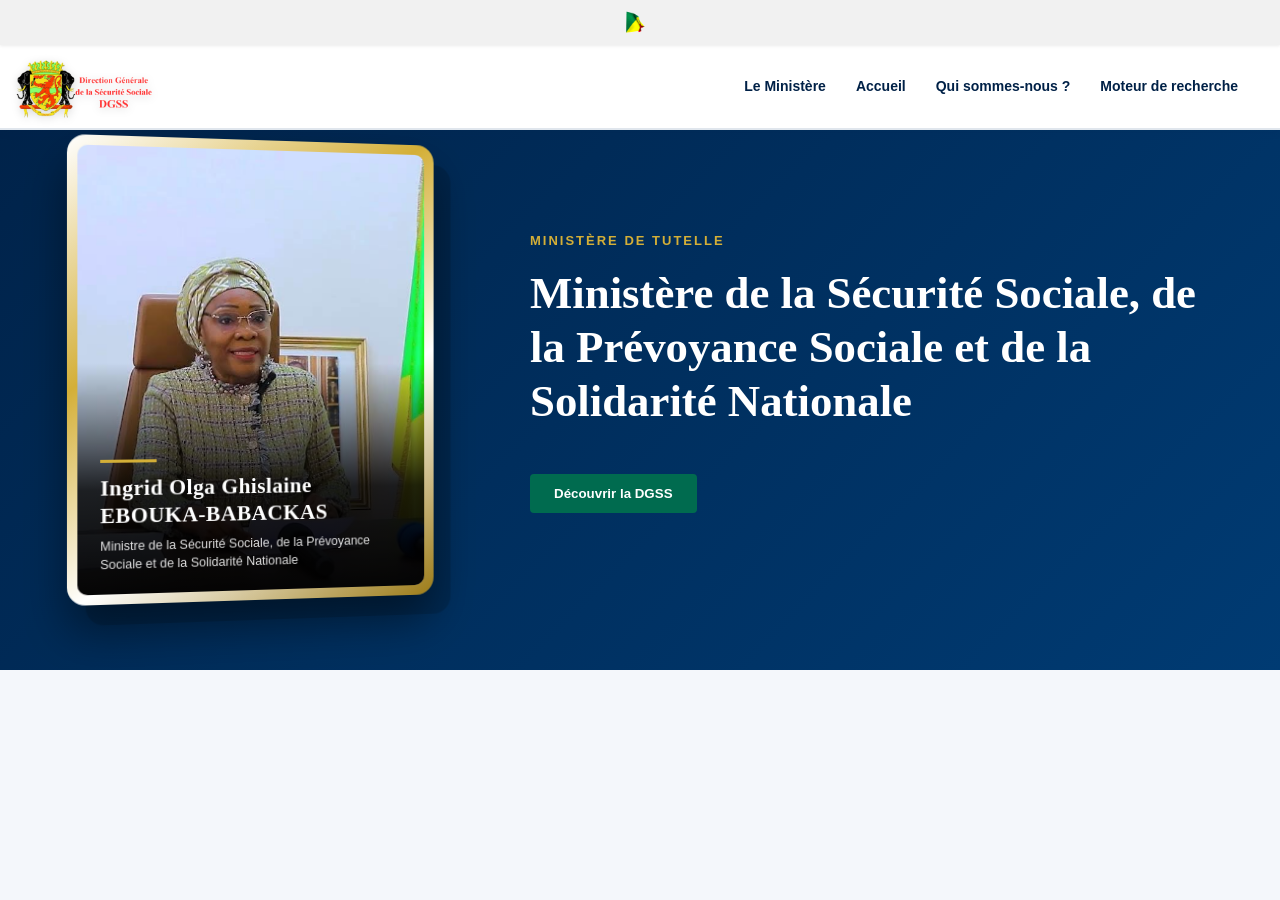
<file: index.html>
<!DOCTYPE html>

<html lang="fr">

<head>
<meta charset="UTF-8">

<meta
    name="viewport"
    content="width=device-width, initial-scale=1.0"
>

<title>
    DGSS.cg
</title>

<link
    rel="icon"
    type="Images/png"
    href="images.png"
>

<link
    rel="stylesheet"
    href="styles.css"
>

<script
    defer
    src="script.js"
></script>

</head>

<body class="locked">

<!-- ================================
     BARRE DU DRAPEAU
================================= -->

<div class="top-bar">

    <img
        src="1212.gif"
        alt="Drapeau de la République du Congo"
        class="flag"
    >

</div>


<!-- ================================
     NAVIGATION
================================= -->

<nav
    class="navbar"
    aria-label="Navigation principale"
>

    <div class="nav-left">

        <img
            src="012321.png"
            alt="Logo de la direction générale de la Sécurité Sociale"
            class="nav-photo"
        >

    </div>


    <button
        type="button"
        class="menu-toggle"
        aria-label="Ouvrir le menu"
        aria-expanded="false"
    >

          ☰

    </button>


    <ul class="nav-links">

        <li>
            <a href="#ministre">
                Le Ministère
            </a>
        </li>


        <li>
            <a href="#accueil">
                Accueil
            </a>
        </li>


        <li>
            <a href="#about">
                Qui sommes-nous ?
            </a>
        </li>


        <li>
            <a href="#documents">
              Moteur de recherche
            </a>
        </li>

    </ul>

</nav>

<!-- ================================
     PRÉSENTATION DU MINISTÈRE
================================= -->

<section
    id="ministre"
    class="ministere-hero"
>

    <div class="ministere-hero-container">


        <div class="ministere-photo">

            <div class="photo-frame">

                <img
                    src="3.jpg"
                    alt="Madame Ingrid Olga Ghislaine EBOUKA-BABACKAS"
                >


                <!-- INFORMATIONS DE LA MINISTRE SUR LA PHOTO -->

                <div class="ministere-ministre">

                    <h2>

                        Ingrid Olga Ghislaine EBOUKA-BABACKAS

                    </h2>


                    <span>

                        Ministre de la Sécurité Sociale,
                        de la Prévoyance Sociale
                        et de la Solidarité Nationale

                    </span>

                </div>

            </div>

        </div>


        <div class="ministere-hero-content">

            <span class="ministere-label">

                MINISTÈRE DE TUTELLE

            </span>


            <h1>

                Ministère de la Sécurité Sociale,
                de la Prévoyance Sociale
                et de la Solidarité Nationale

            </h1>


            <button
                type="button"
                id="decouvrirDGSS"
                class="ministere-button"
            >

                Découvrir la DGSS

            </button>

        </div>

    </div>

</section>


<!-- ================================
     CONTENU DE LA DGSS
================================= -->

<main
    id="contenu-dgss"
    class="contenu-dgss"
>

<!-- ============================
     SLIDER PRINCIPAL
============================= -->

<section
    id="accueil"
    class="dgss-slider"
    aria-label="Présentation de la Direction Générale de la Sécurité Sociale"
>

    <!-- SLIDE 1 -->

    <div class="slide active">

        <div class="slide-caption">

            <span class="slide-label">
                DIRECTION GÉNÉRALE DE LA SÉCURITÉ SOCIALE
            </span>

            <h2>
                Bienvenue sur le portail officiel de la DGSS
            </h2>

            <p>
                La Direction Générale de la Sécurité Sociale assiste le Ministre
                dans la conception, l'élaboration, la mise en œuvre et le suivi
                de la politique nationale de sécurité sociale.
            </p>

       
        </div>

    </div>


    <!-- SLIDE 2 -->

    <div class="slide">

        <div class="slide-caption">

            <span class="slide-label">
                NOS ATTRIBUTIONS
            </span>

            <h2>
                Concevoir et élaborer la politique de sécurité sociale
            </h2>

            <p>
                La DGSS participe à la conception et à l'élaboration de la
                politique nationale de sécurité sociale ainsi qu'à la préparation
                des textes législatifs et réglementaires relatifs à la protection sociale.
            </p>

        </div>

    </div>


    <!-- SLIDE 3 -->

    <div class="slide">

        <div class="slide-caption">

            <span class="slide-label">
                COORDINATION ET SUIVI
            </span>

            <h2>
                Coordonner les actions en matière de sécurité sociale
            </h2>

            <p>
                La DGSS assure la coordination, le suivi et l'évaluation des
                actions menées dans le domaine de la sécurité sociale, en relation
                avec les organismes et les partenaires concernés.
            </p>

        </div>

    </div>


    <!-- SLIDE 4 -->

    <div class="slide">

        <div class="slide-caption">

            <span class="slide-label">
                PROTECTION SOCIALE
            </span>

            <h2>
                Renforcer la couverture et la protection sociale
            </h2>

            <p>
                La DGSS contribue à l'amélioration de la couverture sociale,
                au développement des régimes de sécurité sociale et à la protection
                des populations contre les principaux risques sociaux.
            </p>

        </div>

    </div>


    <!-- SLIDE 5 -->

    <div class="slide">

        <div class="slide-caption">

            <span class="slide-label">
                MODERNISATION
            </span>

            <h2>
                Construire un système de sécurité sociale plus efficace
            </h2>

            <p>
                La DGSS accompagne les réformes et les initiatives visant à
                moderniser le système de sécurité sociale, à améliorer sa gouvernance
                et à renforcer l'efficacité des dispositifs de protection sociale.
            </p>

        </div>

    </div>


    <!-- BOUTON PRÉCÉDENT -->

    <button
        type="button"
        class="prev"
        aria-label="Slide précédente"
    >

        <span>
            ‹
        </span>

    </button>


    <!-- BOUTON SUIVANT -->

    <button
        type="button"
        class="next"
        aria-label="Slide suivante"
    >

        <span>
            ›
        </span>

    </button>


    <!-- INDICATEURS -->

    <div
        class="dgss-indicators"
        aria-label="Navigation du slider"
    ></div>


    <!-- BARRE DE PROGRESSION -->

    <div
        class="slider-progress"
        aria-hidden="true"
    ></div>

</section>


<!-- ============================
     QUI SOMMES-NOUS ?
============================= -->

<section
    id="about"
    class="about-section"
>

    <div class="about-content">

        <div class="about-text">

            <h2 class="section-title">
                Qui sommes-nous ?
            </h2>


            <p>

                La
                <strong>
                    Direction Générale de la Sécurité Sociale
                </strong>
                est une structure technique du Ministère chargée d'assister
                le Ministre dans la conception, l'élaboration, la mise en œuvre
                et le suivi de la politique nationale de sécurité sociale.

            </p>


            <p>

                Elle contribue à la définition des orientations nationales
                en matière de sécurité sociale et participe à la mise en place
                d'un système de protection sociale adapté aux besoins des populations.

            </p>


            <p>

                La DGSS intervient également dans l'élaboration des textes
                législatifs et réglementaires, la coordination des actions,
                le suivi des organismes de sécurité sociale et l'accompagnement
                des réformes dans le domaine de la protection sociale.

            </p>


            <h3>
                Nos principales attributions
            </h3>


            <ul>

                <li>

                    <strong>
                        Politique nationale de sécurité sociale :
                    </strong>

                    participer à la conception, à l'élaboration et au suivi
                    de la politique nationale de sécurité sociale.

                </li>


                <li>

                    <strong>
                        Textes législatifs et réglementaires :
                    </strong>

                    contribuer à l'élaboration, à la mise à jour et au suivi
                    de l'application des textes relatifs à la sécurité sociale.

                </li>


                <li>

                    <strong>
                        Coordination :
                    </strong>

                    coordonner et suivre les actions menées dans le domaine
                    de la sécurité sociale avec les structures et organismes concernés.

                </li>


                <li>

                    <strong>
                        Organismes de sécurité sociale :
                    </strong>

                    assurer le suivi des organismes et des structures intervenant
                    dans le domaine de la sécurité sociale.

                </li>


                <li>

                    <strong>
                        Réformes sociales :
                    </strong>

                    contribuer à la préparation, au suivi et à l'accompagnement
                    des réformes relatives à la protection sociale.

                </li>


                <li>

                    <strong>
                        Coopération :
                    </strong>

                    participer à la coopération nationale et internationale
                    dans le domaine de la sécurité sociale.

                </li>


                <li>

                    <strong>
                        Protection sociale :
                    </strong>

                    contribuer à l'amélioration de la couverture sociale et
                    au renforcement de la protection des populations contre
                    les risques sociaux.

                </li>

            </ul>


            <h3>
                Les domaines de la sécurité sociale
            </h3>


            <ul>

                <li>

                    <strong>
                        Prestations familiales :
                    </strong>

                    contribuer au développement des mécanismes de protection
                    des familles et des enfants.

                </li>


                <li>

                    <strong>
                        Retraite et invalidité :
                    </strong>

                    participer au suivi des dispositifs de protection des
                    personnes âgées et des personnes en situation d'invalidité.

                </li>


                <li>

                    <strong>
                        Accidents du travail et maladies professionnelles :
                    </strong>

                    contribuer au renforcement des mécanismes de protection
                    des travailleurs contre les risques professionnels.

                </li>


                <li>

                    <strong>
                        Maternité :
                    </strong>

                    contribuer au développement des dispositifs de protection
                    liés à la maternité.

                </li>


                <li>

                    <strong>
                        Assurance maladie :
                    </strong>

                    participer à l'amélioration des mécanismes de couverture
                    et de prise en charge des risques liés à la maladie.

                </li>


                <li>

                    <strong>
                        Action sociale :
                    </strong>

                    contribuer à la protection et à l'accompagnement des
                    personnes et des groupes vulnérables.

                </li>

            </ul>


            <h3>
                Notre rôle institutionnel
            </h3>


            <ul>

                <li>

                    Assister le Ministre dans la conception et la mise en œuvre
                    de la politique nationale de sécurité sociale.

                </li>


                <li>

                    Élaborer et contribuer à l'application des textes législatifs
                    et réglementaires relatifs à la sécurité sociale.

                </li>


                <li>

                    Assurer le suivi et l'évaluation des politiques et des
                    programmes de sécurité sociale.

                </li>


                <li>

                    Coordonner les actions des différents acteurs intervenant
                    dans le domaine de la protection sociale.

                </li>


                <li>

                    Suivre les activités des organismes et structures de sécurité
                    sociale.

                </li>


                <li>

                    Participer à la mobilisation des ressources nécessaires
                    au développement de la protection sociale.

                </li>


                <li>

                    Contribuer au développement d'une sécurité sociale moderne,
                    accessible, équitable et adaptée aux besoins des populations.

                </li>

            </ul>

        </div>

    </div>

</section>

    <!-- ============================
     MOT DE LA DIRECTRICE GÉNÉRALE
============================= -->

<section
    id="dgsection"
    class="dg-section"
>

    <div class="dg-container">


        <div class="dg-left">

            <div class="dg-photo-frame">

                <img
                    src="dg.png"
                    alt="Clarisse IVOUTOUHI née YIRAMA PEMBA"
                    class="dg-photo"
                >


                <div class="dg-name">

                    <h3>

                        Clarisse IVOUTOUHI
                        née YIRAMA PEMBA

                    </h3>


                    <em>

                        Directrice Générale
                        de la Sécurité Sociale

                    </em>

                </div>

            </div>

        </div>


        <div class="dg-message">

            <h4>

                Mot de la Directrice Générale

            </h4>


            <blockquote>

                Notre engagement en faveur de la sécurité sociale
                et du bien-être des citoyens constitue une mission
                que nous exerçons avec responsabilité, détermination
                et solidarité.

                <br><br>

                À travers nos actions, nous œuvrons chaque jour à
                promouvoir une protection sociale équitable, accessible
                et adaptée aux réalités de notre société.

                <br><br>

                La sécurité sociale constitue un pilier essentiel
                de la dignité humaine et du développement durable.

                <br><br>

                Nous restons pleinement mobilisés pour améliorer la
                qualité de nos services, rapprocher davantage notre
                institution des usagers et contribuer à la construction
                d'un système de protection sociale plus juste et inclusif.

            </blockquote>

        </div>

    </div>

</section>

    <!-- ============================
         DIRECTEURS CENTRAUX
    ============================= -->

    <section
        id="directeurs"
        class="directeurs-section"
    >

        <h2 class="section-title">

            Nos Directeurs Centraux

        </h2>


        <div class="directeurs-grid">


<div class="directeur-card">

                <img
                    src="33.jpg"
                    alt="Félix MASSENGO"
                    class="photo-directeur"
                >


                <h4>

                    Félix MASSENGO

                </h4>


                <em>

                    Directeur de la Réglementation de la Sécurité Sociale et des Relations Internationales

                </em> <em>
                            (DRSSRI)

                </em>

            </div>
            


            <div class="directeur-card">

                <img
                    src="2.jpg"
                    alt="Lestiane Abi Derine LOUEMBE"
                    class="photo-directeur"
                >


                <h4>

                    Lestiane Abi Derine LOUEMBE

                </h4>


                <em>

                    Directrice de la Réforme,
                    de l'Assistance
                    et de la Promotion
                    de la Sécurité Sociale

                </em>
                 <em>

                    (DRAPSS)

                </em>

            </div>



            <div class="directeur-card">

                <img
                    src="DSC0332.jpg"
                    alt="Bruno Jérémi OKOUNGA"
                    class="photo-directeur"
                >


                <h4>

                    Bruno Jérémi OKOUNGA

                </h4>


                <em>

                    Directeur des Études,
                    du Développement
                    et de la Prospective

                </em>
                <em>

                    (DEDP)

                </em>

            </div>




            <div class="directeur-card">

                <img
                    src="DAEF.jpg"
                    alt="Barthélemy MANGUEMBI"
                    class="photo-directeur"
                >


                <h4>

                    Barthélemy MANGUEMBI

                </h4>


                <em>

                    Directeur de l'Administration,
                    des Équipements et des Finances 

                </em>
                 <em>

                   (DAEF)

                </em>

            </div>
        </div>

    </section>


    <!-- ============================
         DOCUMENTS
    ============================= -->

    <section
        id="documents"
        class="documents-section"
    >

        <h2 class="section-title">

            Moteur de recherche

        </h2>


        <input
            type="text"
            id="searchBar"
            placeholder="Rechercher un document..."
            autocomplete="off"
            aria-label="Rechercher un document"
        >


        <div class="table-wrapper">

            <table class="documents-table">

                <thead>

                    <tr>

                        <th>
                            Titre
                        </th>

                        <th>
                            Libellé
                        </th>

                        <th>
                            
                        </th>

                    </tr>

                </thead>


                <tbody
                    id="documentList"
                ></tbody>

            </table>

        </div>

    </section>


    <!-- ============================
         ORGANIGRAMME
    ============================= -->

    <section
        class="extra-section"
    >

        <h2 class="section-title">

            Organigramme

        </h2>


        <div class="organigram-container">

            <a
                href="images/org.jpg"
                download="Organigramme-DGSS.jpg"
                aria-label="Télécharger l'organigramme de la DGSS"
            >

                <img
                    src="org.jpg"
                    alt="Organigramme de la Direction Générale de la Sécurité Sociale"
                    class="organigram-photo"
                >

            </a>

        </div>

    </section>

</main>

<!-- ================================
     PIED DE PAGE
================================= -->

<footer class="site-footer">

<div class="footer-content">

    <!-- ================================
         CONTACT
    ================================ -->

    <div class="footer-section contact-info">

        <h4>Contact</h4>

        <p>

            Direction Générale de la Sécurité Sociale
            <br>

            Bâtiment Justice,
            4e étage,
            Brazzaville,
            République du Congo

            <br>

            Email :

            <a href="mailto:contact@phirnelking.com">
                contact@phirnelking.com
            </a>

            <br>

            Téléphone :

            <a href="tel:+242064487216">
                +242 06 448 7216
            </a>

        </p>

    </div>


    <!-- ================================
         LIENS RAPIDES
    ================================ -->

    <div class="footer-section quick-links">

        <h4>Liens rapides</h4>

        <ul>

  <li>
                <a
                    href="https://www.cnss.cg/"
                    target="_blank"
                    rel="noopener noreferrer"
                >
                    CNSS
                </a>
            </li>

            <li>
                <a
                    href="https://crf-congo.com/"
                    target="_blank"
                    rel="noopener noreferrer"
                >
                    CRF
                </a>
            </li>
            
 <li>
                <a
                    href="https://camu-congo.fr/"
                    target="_blank"
                    rel="noopener noreferrer"
                >
                    CAMU
                </a>
            </li>

            <li>
                <a
                    href="https://fonction-publique.gouv.cg/"
                    target="_blank"
                    rel="noopener noreferrer"
                >
                    Fonction publique
                </a>
            </li>

   <li>
                <a
                    href="https://www.cleiss.fr/docs/regimes/regime_congo.html"
                    target="_blank"
                    rel="noopener noreferrer"
                >
                    CLEISS
                </a>
            </li>
        </ul>

    </div>


    <!-- ================================
         CONTACTEZ-NOUS
    ================================ -->

    <div class="footer-section contact-form-section">

        <h4>Contactez-nous</h4>

        <form
            action=https://formspree.io/f/mbdnagkl
            method="POST"
            class="contact-form"
        >

            <input
                type="text"
                name="nom"
                placeholder="Votre nom"
                required
            >

            <input
                type="email"
                name="email"
                placeholder="Votre adresse e-mail"
                required
            >

            <input
                type="text"
                name="objet"
                placeholder="Objet du message"
                required
            >

            <textarea
                name="message"
                placeholder="Votre message"
                rows="5"
                required
            ></textarea>

            <button
                type="submit"
            >
                Envoyer le message
            </button>

        </form>

    </div>



<!-- ================================
     BAS DE PAGE
================================= -->

<div class="footer-bottom">

    <div>
        © 2026 Ministère de la Sécurité Sociale, de la
        Prévoyance Sociale et de la Solidarité Nationale.
        Tous droits réservés.
    </div>

    <div>
        <a href="mentions-legales.html">
            Mentions légales, Conditions d'utilisation
            et Politique de confidentialité
        </a>
    </div>

    <div>
        <strong>Phirnel ONGAGNA</strong>
    </div>

</div>

</footer>

</body>

</html>
</file>
<file: styles.css>
/* ===================================== 
   RESET & CONFIGURATION GLOBALE 
===================================== */ 
 
* { 
    margin: 0; 
    padding: 0; 
    box-sizing: border-box; 
} 
 
body { 
    font-family: "Segoe UI", Arial, sans-serif; 
    line-height: 1.6; 
    background: #f4f7fb; 
    color: #333; 
    overflow-x: hidden; 
    -webkit-text-size-adjust: 100%; 
} 
 
.contenu-dgss { 
    display: none; 
} 
 
.contenu-dgss.visible { 
    display: block; 
} 
 
.site-footer { 
    display: none; 
} 
 
.site-footer.visible { 
    display: block; 
} 
 
 
/* ===================================== 
   BARRE DU DRAPEAU 
===================================== */ 
 
.top-bar { 
    position: fixed; 
    top: 0; 
    left: 0; 
    z-index: 1100; 
 
    width: 100%; 
    height: 45px; 
 
    display: flex; 
    align-items: center; 
    justify-content: center; 
 
    background-color: #f1f1f1; 
 
    box-shadow: 
        0 1px 3px rgba(0, 0, 0, 0.08); 
 
    pointer-events: none; 
} 
 
.flag { 
    display: block; 
 
    width: 55px; 
    height: 32px; 
 
    object-fit: contain; 
 
    border-radius: 2px; 
} 
 
 
    /* ===================================== 
       BARRE DE NAVIGATION (NAVBAR)  
    ===================================== */ 
 
    .navbar { 
        position: fixed; 
        top: 45px; 
        left: 0; 
        z-index: 1000; 
        width: 100%; 
        height: 85px; 
        display: flex; 
        align-items: center; 
        justify-content: space-between; 
        padding: 0 30px 0 20px; 
        background: #ffffff; 
        border-bottom: 2px solid #e0e6ed; 
        box-shadow: 0 2px 10px rgba(0, 32, 71, 0.06); 
        transition: background 0.3s ease; 
    } 
 
    .navbar.scrolled { 
        top: 45px; 
        background: #ffffff; 
    } 
 
   @media (max-width: 768px) {
    /* 1. S'assurer que la barre prend toute la largeur de l'écran */
    .navbar, .nav-container {
        width: 100% !important;
        max-width: 100% !important;
        padding-left: 10px;
        padding-right: 10px;
        box-sizing: border-box;
    }

    /* 2. Ajuster le logo et sa zone pour mobile */
    .nav-left {
        display: flex;
        align-items: center;
        /* Augmentez la largeur si nécessaire pour donner de l'espace au texte du ministère */
        width: auto; 
    }

    .nav-left .nav-photo {
        position: relative; /* Passage en relatif souvent plus stable sur mobile pour éviter les superpositions */
        top: auto;
        left: auto;
        transform: none;
        height: 50px; /* Adaptez selon la hauteur de votre header mobile */
        width: auto;
        object-fit: contain;
    }
}
    .nav-links { 
        display: flex; 
        align-items: center; 
        gap: 6px; 
        margin: 0; 
        padding: 0; 
        list-style: none; 
    } 
 
    .nav-links li a { 
        position: relative; 
        display: block; 
        padding: 8px 12px; 
        color: #002147; 
        text-decoration: none; 
        font-size: 14px; 
        font-weight: 600; 
        border-radius: 4px; 
        cursor: pointer; 
        transition: color 0.3s ease, background 0.3s ease, transform 0.3s ease; 
    } 
 
    .nav-links li a::after { 
        content: ""; 
        position: absolute; 
        left: 50%; 
        bottom: 0px; 
        width: 0; 
        height: 2px; 
        background: #006b4f; 
        transform: translateX(-50%); 
        transition: width 0.3s ease; 
    } 
 
    .nav-links li a:hover { 
        color: #006b4f; 
        background: rgba(0, 107, 79, 0.06); 
        transform: translateY(-1px); 
    } 
 
    .nav-links li a:hover::after { 
        width: 60%; 
    } 
 
    .menu-toggle { 
        display: none; 
        padding: 0; 
       margin-right: 15px; 
        background: transparent; 
        border: none; 
        color: #002147; 
        font-size: 28px; 
        cursor: pointer; 
    } 
 
 
/* ===================================== 
   HERO MINISTÈRE 
===================================== */ 
 
.ministere-hero { 
    position: relative; 
 
    min-height: 600px; 
 
    display: flex; 
    align-items: center; 
 
    padding: 140px 30px 70px; 
 
    overflow: hidden; 
 
    background: 
        linear-gradient( 
            135deg, 
            #002147 0%, 
            #003b73 100% 
        ); 
 
    color: #ffffff; 
} 
 
.ministere-hero-container { 
    position: relative; 
    z-index: 2; 
 
    width: 100%; 
    max-width: 1200px; 
 
    margin: auto; 
 
    display: flex; 
    align-items: center; 
 
    gap: 60px; 
} 
 
 
/* ===================================== 
   PHOTO DE LA MINISTRE 
===================================== */ 
 
.ministere-photo { 
    flex: 0 0 430px; 
 
    display: flex; 
    align-items: center; 
    justify-content: center; 
} 
 
.photo-frame { 
    position: relative; 
 
    width: 370px; 
    height: 460px; 
 
    padding: 10px; 
 
    overflow: hidden; 
 
    background: 
        linear-gradient( 
            145deg, 
            #ffffff, 
            #d4af37 35%, 
            #ffffff 65%, 
            #9d7c18 
        ); 
 
    border-radius: 18px; 
 
    box-shadow: 
        18px 20px 0 rgba(0, 0, 0, 0.15), 
        0 25px 45px rgba(0, 0, 0, 0.45); 
 
    transform: 
        perspective(1000px) 
        rotateY(8deg); 
 
    transition: 
        0.4s ease; 
} 
 
.photo-frame:hover { 
    transform: 
        perspective(1000px) 
        rotateY(0deg) 
        translateY(-8px); 
} 
 
.photo-frame img { 
    display: block; 
 
    width: 100%; 
    height: 100%; 
 
    object-fit: cover; 
 
    border-radius: 10px; 
} 
 
 
/* ===================================== 
   NOM ET FONCTION DE LA MINISTRE 
   DIRECTEMENT SUR LA PHOTO 
===================================== */ 
 
.photo-frame .ministere-ministre { 
    position: absolute; 
 
    left: 10px; 
    right: 10px; 
    bottom: 10px; 
 
    z-index: 5; 
 
    padding: 
        95px 
        22px 
        20px; 
 
    color: #ffffff; 
 
    text-align: left; 
 
    background: 
        linear-gradient( 
            to top, 
            rgba(0, 0, 0, 0.97) 0%, 
            rgba(0, 0, 0, 0.85) 45%, 
            rgba(0, 0, 0, 0.30) 80%, 
            transparent 100% 
        ); 
 
    border-radius: 
        0 0 10px 10px; 
} 
 
.photo-frame .ministere-ministre::before { 
    content: ""; 
 
    display: block; 
 
    width: 55px; 
    height: 3px; 
 
    margin-bottom: 12px; 
 
    background: #d4af37; 
} 
 
.photo-frame .ministere-ministre h2 { 
    margin: 0 0 7px; 
 
    color: #ffffff; 
 
    font-family: 
        Georgia, 
        "Times New Roman", 
        serif; 
 
    font-size: 
        clamp( 
            1rem, 
            2vw, 
            1.35rem 
        ); 
 
    font-weight: 700; 
 
    line-height: 1.25; 
 
    letter-spacing: 0.02em; 
} 
 
.photo-frame .ministere-ministre span { 
    display: block; 
 
    max-width: 320px; 
 
    color: 
        rgba(255, 255, 255, 0.88); 
 
    font-size: 0.78rem; 
 
    line-height: 1.45; 
} 
 
 
/* ===================================== 
   CONTENU DU MINISTÈRE 
===================================== */ 
 
.ministere-hero-content { 
    flex: 1; 
 
    max-width: 680px; 
} 
 
.ministere-label { 
    display: inline-block; 
 
    margin-bottom: 15px; 
 
    color: #d4af37; 
 
    font-size: 13px; 
    font-weight: bold; 
 
    letter-spacing: 2px; 
 
    text-transform: uppercase; 
} 
 
.ministere-hero-content h1 { 
    margin-bottom: 20px; 
 
    color: #ffffff; 
 
    font-family: Georgia, serif; 
 
    font-size: 
        clamp( 
            1.8rem, 
            3.5vw, 
            3rem 
        ); 
 
    line-height: 1.2; 
} 
 
.ministere-hero-content p { 
    max-width: 620px; 
 
    margin-bottom: 25px; 
 
    color: 
        rgba(255, 255, 255, 0.85); 
 
    font-size: 16px; 
 
    line-height: 1.7; 
} 
 
 
/* ===================================== 
   BOUTONS INSTITUTIONNELS 
===================================== */ 
 
.ministere-button, 
.slide-button { 
    display: inline-block; 
 
    margin-top: 25px; 
 
    padding: 12px 24px; 
 
    background: #006b4f; 
 
    color: #ffffff; 
 
    border: none; 
 
    border-radius: 4px; 
 
    font-weight: 600; 
 
    text-decoration: none; 
 
    cursor: pointer; 
 
    transition: 
        background 0.3s ease, 
        transform 0.3s ease; 
} 
 
.ministere-button:hover, 
.slide-button:hover { 
    background: #00523c; 
 
    transform: 
        translateY(-2px); 
} 
 
 
/* ===================================== 
   SLIDER PRINCIPAL 
===================================== */ 
 
.dgss-slider { 
    position: relative; 
 
    width: 100%; 
    height: 580px; 
 
    overflow: hidden; 
 
    background: #002147; 
} 
 
.dgss-slider .slide { 
    position: absolute; 
 
    inset: 0; 
 
    display: flex; 
    align-items: center; 
 
    width: 100%; 
    height: 100%; 
 
    padding: 40px 8%; 
 
    opacity: 0; 
    visibility: hidden; 
 
    transition: 
        opacity 0.8s ease, 
        visibility 0.8s ease; 
} 
 
.dgss-slider .slide.active { 
    z-index: 1; 
 
    opacity: 1; 
    visibility: visible; 
} 
 
.slide-caption { 
    position: relative; 
    z-index: 2; 
 
    width: 
        min( 
            700px, 
            90% 
        ); 
 
    color: #ffffff; 
 
    text-align: left; 
} 
 
.slide-label { 
    display: inline-block; 
 
    margin-bottom: 15px; 
 
    padding-left: 12px; 
 
    border-left: 3px solid #d4af37; 
 
    color: #d4af37; 
 
    font-size: 12px; 
    font-weight: bold; 
 
    letter-spacing: 2px; 
 
    text-transform: uppercase; 
} 
 
.slide-caption h2 { 
    max-width: 680px; 
 
    margin-bottom: 18px; 
 
    color: #ffffff; 
 
    font-family: Georgia, serif; 
 
    font-size: 
        clamp( 
            1.8rem, 
            3.5vw, 
            3.2rem 
        ); 
 
    line-height: 1.2; 
} 
 
.slide-caption p { 
    max-width: 600px; 
 
    margin-bottom: 25px; 
 
    color: 
        rgba(255, 255, 255, 0.85); 
 
    font-size: 16px; 
 
    line-height: 1.7; 
} 
 
.prev, 
.next { 
    position: absolute; 
 
    top: 50%; 
 
    z-index: 5; 
 
    display: flex; 
    align-items: center; 
    justify-content: center; 
 
    width: 44px; 
    height: 44px; 
 
    background: 
        rgba(0, 33, 71, 0.7); 
 
    border: 
        1px solid 
        rgba(255, 255, 255, 0.2); 
 
    border-radius: 4px; 
 
    color: #ffffff; 
 
    font-size: 28px; 
 
    cursor: pointer; 
 
    transform: 
        translateY(-50%); 
 
    transition: 
        background 0.3s ease; 
} 
 
.prev { 
    left: 20px; 
} 
 
.next { 
    right: 20px; 
} 
 
.prev:hover, 
.next:hover { 
    background: #006b4f; 
} 
 
.dgss-indicators { 
    position: absolute; 
 
    bottom: 25px; 
    left: 50%; 
 
    z-index: 5; 
 
    display: flex; 
 
    gap: 6px; 
 
    transform: 
        translateX(-50%); 
} 
 
.dgss-indicators span { 
    width: 24px; 
    height: 3px; 
 
    background: #ffffff; 
 
    opacity: 0.4; 
 
    border-radius: 2px; 
 
    cursor: pointer; 
 
    transition: 
        opacity 0.3s ease, 
        width 0.3s ease, 
        background 0.3s ease; 
} 
 
.dgss-indicators span.active { 
    width: 40px; 
 
    background: #d4af37; 
 
    opacity: 1; 
} 
 
.slider-progress { 
    position: absolute; 
 
    bottom: 0; 
    left: 0; 
 
    z-index: 6; 
 
    width: 0; 
    height: 3px; 
 
    background: #d4af37; 
} 
 
 
/* ===================================== 
   SECTIONS GÉNÉRALES 
===================================== */ 
 
.section-title { 
    margin: 45px 0 15px; 
 
    color: #002147; 
 
    font-family: Georgia, serif; 
 
    font-size: 1.8rem; 
 
    text-align: center; 
} 
 
.about-section { 
    padding: 50px 20px; 
 
    background: #f9fbfd; 
} 
 
.about-content { 
    max-width: 1100px; 
 
    margin: auto; 
 
    display: flex; 
    flex-wrap: wrap; 
 
    gap: 35px; 
} 
 
.about-text { 
    flex: 1 1 500px; 
} 
 
.about-text p { 
    margin-bottom: 14px; 
} 
 
.about-text h3 { 
    margin-top: 22px; 
    margin-bottom: 8px; 
 
    color: #002147; 
} 
 
.about-text ul { 
    padding-left: 18px; 
} 
 
.about-text li { 
    margin-bottom: 8px; 
} 
 
 
/* ===================================== 
   DIRECTION GÉNÉRALE 
===================================== */ 
 
.dg-section { 
    padding: 50px 20px; 
 
    background: #ffffff; 
} 
 
.dg-container { 
    max-width: 1100px; 
 
    margin: auto; 
 
    display: flex; 
    align-items: center; 
    justify-content: space-between; 
    flex-wrap: wrap; 
 
    gap: 35px; 
} 
 
.dg-left { 
    flex: 
        1 1 350px; 
 
    display: flex; 
 
    align-items: center; 
    justify-content: center; 
} 
 
 
/* ===================================== 
   CADRE PHOTO DE LA DIRECTRICE GÉNÉRALE 
===================================== */ 
 
.dg-photo-frame { 
    position: relative; 
 
    width: 350px; 
    height: 440px; 
 
    overflow: hidden; 
 
    background: #002147; 
 
    border: 
        1px solid 
        #d4af37; 
 
    border-radius: 6px; 
 
    box-shadow: 
        0 8px 22px 
        rgba(0, 32, 71, 0.18); 
} 
 
.dg-photo { 
    display: block; 
 
    width: 100%; 
    height: 100%; 
 
    object-fit: cover; 
 
    object-position: 
        top center; 
} 
 
 
/* ===================================== 
   NOM ET FONCTION DE LA DG 
   DIRECTEMENT SUR LA PHOTO 
===================================== */ 
 
.dg-name { 
    position: absolute; 
 
    left: 0; 
    right: 0; 
    bottom: 0; 
 
    z-index: 2; 
 
    padding: 
        90px 
        22px 
        22px; 
 
    color: #ffffff; 
 
    text-align: left; 
 
    background: 
        linear-gradient( 
            to top, 
            rgba(0, 0, 0, 0.97) 0%, 
            rgba(0, 0, 0, 0.85) 45%, 
            rgba(0, 0, 0, 0.30) 80%, 
            transparent 100% 
        ); 
} 
 
.dg-name::before { 
    content: ""; 
 
    display: block; 
 
    width: 55px; 
    height: 3px; 
 
    margin-bottom: 12px; 
 
    background: #d4af37; 
} 
 
.dg-name h3 { 
    margin: 0 0 7px; 
 
    color: #ffffff; 
 
    font-family: 
        Georgia, 
        "Times New Roman", 
        serif; 
 
    font-size: 1.25rem; 
 
    font-weight: 700; 
 
    line-height: 1.25; 
} 
 
.dg-name em { 
    display: block; 
 
    color: 
        rgba(255, 255, 255, 0.88); 
 
    font-size: 0.82rem; 
 
    font-style: normal; 
 
    line-height: 1.5; 
} 
 
 
/* ===================================== 
   MESSAGE DE LA DIRECTRICE GÉNÉRALE 
===================================== */ 
 
.dg-message { 
    flex: 
        2 1 550px; 
} 
 
.dg-message h4 { 
    margin-bottom: 12px; 
 
    color: #002147; 
 
    font-size: 18px; 
} 
 
.dg-message blockquote { 
    padding: 22px; 
 
    background: #f4f7fb; 
 
    border-left: 
        4px solid 
        #006b4f; 
 
    border-radius: 4px; 
 
    color: #333333; 
 
    font-family: Georgia, serif; 
 
    font-size: 15px; 
 
    font-style: italic; 
 
    line-height: 1.7; 
} 
 
 
/* ===================================== 
   DIRECTEURS CENTRAUX 
===================================== */ 
 
.directeurs-section { 
    padding: 60px 20px; 
 
    background: #f4f7fb; 
} 
 
.directeurs-grid { 
    max-width: 1100px; 
 
    margin: auto; 
 
    display: grid; 
 
    grid-template-columns: 
        repeat( 
            4, 
            1fr 
        ); 
 
    gap: 25px; 
} 
 
.directeur-card { 
    padding: 20px 15px; 
 
    background: #ffffff; 
 
    border: 
        1px solid 
        #e0e6ed; 
 
    border-top: 
        3px solid 
        #006b4f; 
 
    border-radius: 6px; 
 
    text-align: center; 
 
    box-shadow: 
        0 4px 12px 
        rgba(0, 32, 71, 0.05); 
 
    transition: 
        transform 0.3s ease, 
        box-shadow 0.3s ease; 
} 
 
.directeur-card:hover { 
    transform: 
        translateY(-5px); 
 
    box-shadow: 
        0 8px 20px 
        rgba(0, 32, 71, 0.1); 
} 
 
.photo-directeur { 
    width: 150px; 
    height: 180px; 
 
    margin: 
        0 auto 12px; 
 
    object-fit: cover; 
 
    object-position: 
        top center; 
 
    border-radius: 4px; 
 
    background: #ffffff; 
 
    box-shadow: 
        0 2px 6px 
        rgba(0, 0, 0, 0.1); 
 
    image-rendering: 
        -webkit-optimize-contrast; 
} 
 
.directeur-card h4 { 
    margin-bottom: 6px; 
 
    color: #002147; 
 
    font-size: 15px; 
 
    font-weight: 700; 
} 
 
.directeur-card em { 
    display: block; 
 
    color: #006b4f; 
 
    font-size: 12px; 
 
    font-style: normal; 
 
    font-weight: 600; 
 
    line-height: 1.4; 
} 
 
 
/* ===================================== 
   DOCUMENTS ET TABLEAU 
===================================== */ 
 
.documents-section { 
    padding: 50px 20px; 
 
    background: #ffffff; 
} 
 
#searchBar { 
    display: block; 
 
    width: 75%; 
    max-width: 600px; 
 
    margin: 
        0 auto 20px; 
 
    padding: 
        10px 14px; 
 
    border: 
        1px solid 
        #cbd5e1; 
 
    border-radius: 4px; 
 
    font-size: 15px; 
} 
 
#searchBar:focus { 
    outline: none; 
 
    border-color: #006b4f; 
 
    box-shadow: 
        0 0 0 3px 
        rgba(0, 107, 79, 0.1); 
} 
 
.table-wrapper { 
    width: 100%; 
 
    overflow-x: auto; 
} 
 
.documents-table { 
    width: 100%; 
    min-width: 600px; 
 
    border-collapse: collapse; 
 
    background: #ffffff; 
 
    box-shadow: 
        0 1px 4px 
        rgba(0, 0, 0, 0.05); 
} 
 
.documents-table thead { 
    background: #002147; 
 
    color: #ffffff; 
} 
 
.documents-table th, 
.documents-table td { 
    padding: 
        12px 15px; 
 
    border: 
        1px solid 
        #e0e6ed; 
 
    text-align: left; 
 
    font-size: 14px; 
} 
 
.documents-table tbody tr:hover { 
    background: #f8fafc; 
} 
 
.documents-table a { 
    color: #006b4f; 
 
    font-weight: 600; 
 
    text-decoration: none; 
 
    cursor: pointer; 
} 
 
.documents-table a:hover { 
    text-decoration: underline; 
} 
 
mark { 
    padding: 0 2px; 
 
    background: #fef08a; 
} 
 
.no-result { 
    padding: 20px !important; 
 
    color: #64748b; 
 
    text-align: center !important; 
} 
 
 
/* ===================================== 
   ORGANIGRAMME 
===================================== */ 
 
.extra-section { 
    padding: 50px 20px; 
 
    background: #f9fbfd; 
} 
 
.organigram-container { 
    max-width: 850px; 
 
    margin: 
        20px auto 0; 
 
    display: flex; 
 
    align-items: center; 
    justify-content: center; 
} 
 
.organigram-link { 
    display: block; 
 
    width: 100%; 
 
    cursor: pointer; 
} 
 
.organigram-photo { 
    display: block; 
 
    width: 100%; 
    max-width: 480px; 
    height: auto; 
 
    margin: 0 auto; 
 
    background: #ffffff; 
 
    border: 
        1px solid 
        #cbd5e1; 
 
    border-radius: 4px; 
 
    box-shadow: 
        0 4px 12px 
        rgba(0, 32, 71, 0.06); 
 
    transition: 
        transform 0.3s ease; 
} 
 
.organigram-photo:hover { 
    transform: 
        translateY(-2px); 
} 
 
 
/* ===================================== 
   PIED DE PAGE 
===================================== */ 
 
.site-footer { 
    position: relative; 
 
    overflow: hidden; 
 
    padding: 
        50px 25px 0; 
 
    background: #002147; 
 
    color: #ffffff; 
} 
 
.footer-content { 
    position: relative; 
    z-index: 2; 
 
    max-width: 1100px; 
 
    margin: auto; 
 
    display: grid; 
 
    grid-template-columns: 
        repeat( 
            4, 
            1fr 
        ); 
 
    gap: 30px; 
} 
 
.footer-section h4 { 
    margin-bottom: 18px; 
 
    color: #ffffff; 
 
    font-size: 16px; 
} 
 
.contact-info p { 
    color: 
        rgba(255, 255, 255, 0.8); 
 
    font-size: 13px; 
 
    line-height: 1.8; 
} 
 
.footer-section a { 
    color: 
        rgba(255, 255, 255, 0.8); 
 
    text-decoration: none; 
 
    cursor: pointer; 
 
    font-size: 13px; 
} 
 
.footer-section a:hover { 
    color: #ffffff; 
} 
 
.footer-section ul { 
    padding: 0; 
 
    list-style: none; 
} 
 
.footer-section li { 
    margin-bottom: 8px; 
} 
 
.contact-form { 
    display: flex; 
 
    flex-direction: column; 
 
    gap: 8px; 
} 
 
.contact-form input, 
.contact-form textarea { 
    width: 100%; 
 
    padding: 
        10px 12px; 
 
    background: 
        rgba(255, 255, 255, 0.08); 
 
    border: 
        1px solid 
        rgba(255, 255, 255, 0.2); 
 
    border-radius: 4px; 
 
    color: #ffffff; 
 
    font-family: inherit; 
 
    font-size: 12px; 
 
    outline: none; 
} 
 
.contact-form textarea { 
    min-height: 90px; 
 
    resize: vertical; 
} 
 
.contact-form button { 
    padding: 
        10px 16px; 
 
    background: #006b4f; 
 
    border: none; 
 
    border-radius: 4px; 
 
    color: #ffffff; 
 
    font-weight: 600; 
 
    cursor: pointer; 
 
    transition: 
        background 0.3s ease; 
} 
 
.contact-form button:hover { 
    background: #00523c; 
} 
 
 
.footer-bottom { 
    position: relative; 
    z-index: 2; 
 
    max-width: 1100px; 
 
    margin: 
        40px auto 0; 
 
    padding: 
        20px 0; 
 
    border-top: 
        1px solid 
        rgba(255, 255, 255, 0.15); 
 
    display: flex; 
 
    align-items: center; 
    justify-content: space-between; 
 
    gap: 20px; 
 
    color: 
        rgba(255, 255, 255, 0.6); 
 
    font-size: 12px; 
} 
 
 
/* ===================================== 
   LIEN DU FOOTER 
===================================== */ 
 
.footer-bottom a { 
    color: #ffffff; 
 
    text-decoration: none; 
 
    font-weight: 600; 
 
    transition: 
        color 0.3s ease; 
} 
 
.footer-bottom a:hover { 
    color: #d4af37; 
} 
/* ===================================== 
   RESPONSIVE DESIGN 
   TABLETTES & MOBILES 
===================================== */ 
/* =====================================
   ORDINATEUR
   1101px et +
===================================== */

@media (min-width: 1101px) {

    .navbar {
        top: 45px;
        height: 85px;
        padding: 0 30px 0 20px;
    }

    .nav-left {
        width: 360px;
        height: 85px;
    }

    .nav-left .nav-photo {
    position: absolute;
    top: 50%;
    left: 0;
   width: 170px;
    height: 170px;
    object-fit: contain;
    transform: translateY(-50%);
    z-index: 1002;
    filter: drop-shadow(0 2px 4px rgba(0, 0, 0, 0.15));
}


    }

    .nav-links {
        display: flex;
        align-items: center;
        gap: 6px;
    }

    .menu-toggle {
        display: none;
    }

    /* HERO */

    .ministere-hero {
        min-height: 600px;
        padding: 140px 30px 70px;
    }

    .ministere-hero-container {
        flex-direction: row;
        gap: 60px;
    }

    .ministere-photo {
        flex: 0 0 430px;
    }

    /* DIRECTEURS */

    .directeurs-grid {
        grid-template-columns: repeat(4, minmax(0, 1fr));
        gap: 25px;
    }

    /* FOOTER */

    .footer-content {
        display: grid;
        grid-template-columns: 1fr 1fr;
        grid-template-rows: auto auto auto auto;
        column-gap: 50px;
        row-gap: 25px;
        width: 100%;
        max-width: 1100px;
        margin: auto;
    }

    .footer-content > .footer-section:nth-child(1) {
        grid-column: 1 / 3;
        grid-row: 1;
    }

    .footer-content > .footer-section:nth-child(2) {
        grid-column: 1;
        grid-row: 2;
    }

    .footer-content > .footer-section:nth-child(3) {
        grid-column: 2;
        grid-row: 2;
        text-align: right;
    }

    .footer-content > .footer-section:nth-child(4) {
        grid-column: 1;
        grid-row: 3;
        padding-top: 20px;
    }

    .footer-content > .footer-bottom {
        grid-column: 1 / 3;
        grid-row: 4;
        width: 100%;
    }
}


/* =====================================
   TABLETTE PAYSAGE
   769px - 1100px
===================================== */

@media (min-width: 769px) and (max-width: 1100px) {

    .navbar {
        top: 45px;
        height: 75px;
        padding: 0 20px;
    }

    .nav-left {
        width: 260px;
        height: 75px;
    }

    .nav-left .nav-photo {
        left: 0;
         width: 150px;
        height: 150px;
    }

    .nav-links {
        display: flex;
        gap: 2px;
    }

    .nav-links li a {
        padding: 7px 8px;
        font-size: 13px;
    }

    .menu-toggle {
        display: none;
    }

    /* HERO */

    .ministere-hero {
        min-height: auto;
        padding: 130px 25px 60px;
    }

    .ministere-hero-container {
        flex-direction: row;
        gap: 35px;
    }

    .ministere-photo {
        flex: 0 0 320px;
    }

    .photo-frame {
        width: 300px;
        height: 390px;
    }

    .ministere-hero-content h1 {
        font-size: 2.3rem;
    }

    .ministere-hero-content p {
        font-size: 15px;
    }

    /* SLIDER */

    .dgss-slider {
        height: 500px;
    }

    .dgss-slider .slide {
        padding: 40px 6%;
    }

    .slide-caption {
        width: 85%;
    }

    .slide-caption h2 {
        font-size: 2.5rem;
    }

    /* DG */

    .dg-container {
        gap: 30px;
    }

    .dg-photo-frame {
        width: 300px;
        height: 390px;
    }

    .dg-message {
        flex: 1 1 400px;
    }

    /* DIRECTEURS */

    .directeurs-grid {
        grid-template-columns: repeat(2, minmax(0, 1fr));
        gap: 20px;
    }

    /* DOCUMENTS */

    #searchBar {
        width: 85%;
    }

    .documents-table {
        min-width: 650px;
    }

    /* FOOTER */

    .footer-content {
        grid-template-columns: 1fr 1fr;
        column-gap: 30px;
    }

    .footer-content > .footer-section:nth-child(1) {
        grid-column: 1 / 3;
    }

    .footer-content > .footer-section:nth-child(2) {
        grid-column: 1;
    }

    .footer-content > .footer-section:nth-child(3) {
        grid-column: 2;
        text-align: right;
    }

    .footer-content > .footer-section:nth-child(4) {
        grid-column: 1;
    }

    .footer-content > .footer-bottom {
        grid-column: 1 / 3;
    }
}


/* =====================================
   TABLETTE PORTRAIT
   601px - 768px
===================================== */

@media (min-width: 601px) and (max-width: 768px) {

    .top-bar {
        height: 42px;
    }

    .flag {
        width: 50px;
        height: 29px;
    }

    /* NAVBAR */

    .navbar {
        top: 42px;
        height: 70px;
        padding: 0 15px;
    }

    .nav-left {
        width: 230px;
        height: 70px;
    }

    .nav-left .nav-photo {
        left: 0;
        width: 140px;
        height: 140px;

    }

    .nav-links {
        position: absolute;
        top: 70px;
        left: 0;

        display: none;

        width: 100%;
        padding: 10px 15px 15px;

        flex-direction: column;
        align-items: stretch;

        gap: 4px;

        background: #ffffff;
        border-top: 1px solid #e0e6ed;
        border-bottom: 2px solid #006b4f;

        box-shadow: 0 8px 18px rgba(0, 32, 71, 0.12);

        z-index: 1100;
    }

    .nav-links.active {
        display: flex;
    }

    .nav-links li a {
        width: 100%;
        padding: 10px 12px;
    }

    .menu-toggle {
        display: flex;
        align-items: center;
        justify-content: center;

        width: 44px;
        height: 44px;

        margin-left: auto;
        margin-right: 0;

        padding: 0;

        background: transparent;
        border: none;

        color: #002147;
        font-size: 30px;
        line-height: 1;

        cursor: pointer;

        z-index: 1200;
    }

    /* HERO */

    .ministere-hero {
        min-height: auto;
        padding: 135px 25px 55px;
    }

    .ministere-hero-container {
        flex-direction: column;
        gap: 40px;
        text-align: center;
    }

    .ministere-photo {
        flex: none;
        width: 100%;
    }

    .photo-frame {
        width: 310px;
        height: 400px;
        margin: auto;
        transform: none;
    }

    .ministere-hero-content {
        width: 100%;
        max-width: 650px;
    }

    .ministere-hero-content h1 {
        font-size: 2.2rem;
    }

    .ministere-hero-content p {
        margin-left: auto;
        margin-right: auto;
        font-size: 15px;
    }

    /* SLIDER */

    .dgss-slider {
        height: 480px;
    }

    .dgss-slider .slide {
        padding: 40px 8%;
    }

    .slide-caption {
        width: 100%;
    }

    .slide-caption h2 {
        font-size: 2.3rem;
    }

    /* DG */

    .dg-container {
        flex-direction: column;
        text-align: center;
    }

    .dg-left,
    .dg-message {
        width: 100%;
    }

    .dg-photo-frame {
        width: 300px;
        height: 380px;
    }

    .dg-message blockquote {
        text-align: left;
    }

    /* DIRECTEURS */

    .directeurs-grid {
        grid-template-columns: repeat(2, minmax(0, 1fr));
        gap: 20px;
    }

    /* DOCUMENTS */

    #searchBar {
        width: 90%;
    }

    .table-wrapper {
        overflow-x: auto;
        -webkit-overflow-scrolling: touch;
    }

    .documents-table {
        min-width: 650px;
    }

    /* ORGANIGRAMME */

    .organigram-container {
        width: 100%;
        padding: 0 15px;
    }

    .organigram-photo {
        max-width: 100%;
    }

    /* FOOTER */

    .site-footer {
        padding: 40px 20px 0;
    }

    .footer-content {
        grid-template-columns: 1fr 1fr;
        gap: 25px;
    }

    .footer-content > .footer-section:nth-child(1) {
        grid-column: 1 / 3;
    }

    .footer-content > .footer-section:nth-child(2) {
        grid-column: 1;
    }

    .footer-content > .footer-section:nth-child(3) {
        grid-column: 2;
        text-align: right;
    }

    .footer-content > .footer-section:nth-child(4) {
        grid-column: 1;
    }

    .footer-content > .footer-bottom {
        grid-column: 1 / 3;
    }
}


/* =====================================
   MOBILE
   0px - 600px
===================================== */

@media (max-width: 600px) {

    /* TOP BAR */

    .top-bar {
        height: 40px;
    }

    .flag {
        width: 46px;
        height: 27px;
    }


    /* =================================
       NAVBAR
    ================================= */

    .navbar {
        top: 40px;
        height: 70px;
        padding: 0 12px;
    }

    .nav-left {
        width: 230px;
        height: 70px;
    }

    /* LOGO PLUS GRAND */

    .nav-left .nav-photo {
        position: absolute;
        top: 50%;
        left: 0;
           width: 135px;
        height: 135px;
        object-fit: contain;

        transform: translateY(-50%);
    }

    /* MENU */

    .nav-links {
        position: absolute;

        top: 70px;
        left: 0;

        display: none;

        width: 100%;

        padding: 10px 15px 15px;

        flex-direction: column;
        align-items: stretch;

        gap: 4px;

        background: #ffffff;

        border-top: 1px solid #e0e6ed;
        border-bottom: 2px solid #006b4f;

        box-shadow: 0 8px 18px rgba(0, 32, 71, 0.12);

        list-style: none;

        z-index: 1100;
    }

    .nav-links.active {
        display: flex;
    }

    .nav-links li {
        width: 100%;
    }

    .nav-links li a {
        width: 100%;

        padding: 11px 12px;

        font-size: 14px;

        text-align: left;
    }

    .menu-toggle {
        display: flex;

        align-items: center;
        justify-content: center;

        width: 44px;
        height: 44px;

        margin-left: auto;
        margin-right: 0;

        padding: 0;

        background: transparent;
        border: none;

        color: #002147;

        font-size: 30px;
        line-height: 1;

        cursor: pointer;

        z-index: 1200;
    }


    /* =================================
       HERO
    ================================= */

    .ministere-hero {
        min-height: auto;
        padding: 125px 18px 45px;
    }

    .ministere-hero-container {
        flex-direction: column;
        gap: 30px;
        text-align: center;
    }

    .ministere-photo {
        flex: none;
        width: 100%;
    }

    .photo-frame {
        width: min(300px, 90vw);
        height: 380px;
        margin: auto;
        transform: none;
        border-radius: 14px;
    }

    .photo-frame .ministere-ministre {
        padding: 75px 16px 17px;
    }

    .photo-frame .ministere-ministre h2 {
        font-size: 1rem;
    }

    .photo-frame .ministere-ministre span {
        font-size: 0.72rem;
    }

    .ministere-hero-content {
        width: 100%;
        max-width: 100%;
    }

    .ministere-label {
        margin-bottom: 10px;
        font-size: 10px;
        letter-spacing: 1.5px;
    }

    .ministere-hero-content h1 {
        margin-bottom: 15px;
        font-size: clamp(1.55rem, 7vw, 2rem);
        line-height: 1.25;
    }

    .ministere-hero-content p {
        margin-bottom: 18px;
        font-size: 14px;
        line-height: 1.6;
    }

    .ministere-button {
        margin-top: 15px;
        padding: 10px 18px;
        font-size: 14px;
    }


    /* =================================
       SLIDER
    ================================= */

    .dgss-slider {
        height: 430px;
    }

    .dgss-slider .slide {
        align-items: center;
        padding: 35px 45px;
    }

    .slide-caption {
        width: 100%;
        text-align: left;
    }

    .slide-caption h2 {
        font-size: clamp(1.5rem, 7vw, 2rem);
        line-height: 1.25;
    }

    .slide-caption p {
        font-size: 14px;
        line-height: 1.6;
    }

    .prev,
    .next {
        width: 34px;
        height: 34px;
        font-size: 21px;
    }

    .prev {
        left: 6px;
    }

    .next {
        right: 6px;
    }


    /* =================================
       SECTIONS
    ================================= */

    .about-section,
    .dg-section,
    .directeurs-section,
    .documents-section,
    .extra-section {
        padding: 40px 15px;
    }

    .section-title {
        margin: 30px 0 15px;
        font-size: 1.35rem;
        line-height: 1.3;
    }


    /* =================================
       DG
    ================================= */

    .dg-container {
        flex-direction: column;
        gap: 25px;
        text-align: center;
    }

    .dg-left,
    .dg-message {
        width: 100%;
        flex: none;
    }

    .dg-photo-frame {
        width: min(290px, 90vw);
        height: 360px;
        margin: auto;
    }

    .dg-name {
        padding: 75px 16px 18px;
        text-align: left;
    }

    .dg-name h3 {
        font-size: 1.05rem;
    }

    .dg-name em {
        font-size: 0.74rem;
    }

    .dg-message h4 {
        font-size: 16px;
        text-align: left;
    }

    .dg-message blockquote {
        padding: 16px;
        font-size: 14px;
        line-height: 1.65;
        text-align: left;
    }


    /* =================================
       DIRECTEURS
       2 COLONNES SUR MOBILE
    ================================= */

    .directeurs-grid {
        display: grid;

        grid-template-columns:
            repeat(2, minmax(0, 1fr));

        gap: 15px;

        width: 100%;
        max-width: 100%;
    }

    .directeur-card {
        width: 100%;
        padding: 15px 8px;
    }

    .photo-directeur {
        width: 110px;
        height: 140px;
        max-width: 100%;
    }

    .directeur-card h4 {
        font-size: 13px;
        line-height: 1.3;
    }

    .directeur-card em {
        font-size: 10px;
        line-height: 1.35;
    }


    /* =================================
       DOCUMENTS
    ================================= */

    #searchBar {
        width: 100%;
        max-width: none;
        margin-bottom: 15px;
        font-size: 14px;
    }

    .table-wrapper {
        width: 100%;
        overflow-x: auto;
        -webkit-overflow-scrolling: touch;
    }

    .documents-table {
        min-width: 620px;
    }

    .documents-table th,
    .documents-table td {
        padding: 9px 10px;
        font-size: 12px;
    }


    /* =================================
       ORGANIGRAMME
    ================================= */

    .organigram-container {
        width: 100%;
        padding: 0;
    }

    .organigram-photo {
        width: 100%;
        max-width: 100%;
        height: auto;
    }


    /* =================================
       FOOTER
       COL 1
       COL 2
       COL 3
       COL 4
    ================================= */

    .site-footer {
        padding: 40px 15px 0;
    }

    .footer-content {
        display: grid;

        grid-template-columns: 1fr;

        gap: 25px;

        width: 100%;
        max-width: 100%;

        padding: 0;

        text-align: left;
    }

    .footer-content > .footer-section:nth-child(1),
    .footer-content > .footer-section:nth-child(2),
    .footer-content > .footer-section:nth-child(3),
    .footer-content > .footer-section:nth-child(4) {

        grid-column: 1;
        grid-row: auto;

        width: 100%;

        text-align: left;
    }

    .footer-content > .footer-section:nth-child(4) {
        padding-top: 20px;

        border-top:
            1px solid
            rgba(255, 255, 255, 0.2);
    }


    /* =================================
       SEPARATION FOOTER
    ================================= */

    .footer-content > .footer-bottom {

        grid-column: 1;
        grid-row: auto;

        display: grid;

        grid-template-columns: 1fr;

        gap: 10px;

        width: 100%;

        margin-top: 5px;

        padding-top: 20px;

        border-top:
            1px solid
            rgba(255, 255, 255, 0.2);

        text-align: center;
    }

    /* COPYRIGHT */

    .footer-bottom > :first-child {
        width: 100%;
        text-align: center;
    }

    /* MENTIONS */

    .footer-bottom > :nth-child(2) {
        width: 100%;
        text-align: center;
    }

    /* CRÉDIT */

    .footer-bottom > :last-child {
        width: 100%;
        text-align: center;
    }

    .footer-bottom ul {
        display: flex;

        justify-content: center;
        align-items: center;

        flex-wrap: wrap;

        gap: 4px;

        width: 100%;

        margin: 0;
        padding: 0;

        list-style: none;
    }

    .footer-bottom li {
        text-align: center;
    }

    .footer-bottom li:not(:last-child)::after {
        margin: 0 6px;
    }

    .footer-credit {
        width: 100%;

        margin: 0;

        text-align: center;

        font-size: 0.78rem;
    }
}


/* =====================================
   PETIT MOBILE
   0px - 480px
===================================== */

@media (max-width: 480px) {

    .navbar {
        height: 65px;
    }

    .nav-left {
        width: 210px;
        height: 65px;
    }

    .nav-left .nav-photo {
     width: 165px;
        height: 92px;
    }

    .menu-toggle {
        width: 42px;
        height: 42px;
        font-size: 28px;
    }

    .nav-links {
        top: 65px;
    }

    .ministere-hero {
        padding-top: 120px;
    }

    .photo-frame {
        width: min(270px, 88vw);
        height: 345px;
    }

    .ministere-hero-content h1 {
        font-size: 1.55rem;
    }

    .ministere-hero-content p {
        font-size: 13px;
    }

    .dgss-slider {
        height: 400px;
    }

    .dgss-slider .slide {
        padding: 30px 40px;
    }

    .slide-caption h2 {
        font-size: 1.55rem;
    }

    .slide-caption p {
        font-size: 13px;
    }

    .dg-photo-frame {
        width: 260px;
        height: 330px;
    }

    .documents-table {
        min-width: 580px;
    }

    .section-title {
        font-size: 1.2rem;
    }

    .footer-content {
        gap: 22px;
    }
}


/* =====================================
   TRÈS PETIT MOBILE
   0px - 360px
===================================== */

@media (max-width: 360px) {

    .navbar {
        padding: 0 8px;
        height: 62px;
    }

    .nav-left {
        width: 190px;
        height: 62px;
    }

    .nav-left .nav-photo {
        width: 180px;
    height: 130px;

    }

    .nav-links {
        top: 62px;
    }

    .menu-toggle {
        width: 40px;
        height: 40px;
        font-size: 26px;
    }

    .ministere-hero {
        padding-left: 12px;
        padding-right: 12px;
    }

    .photo-frame {
        width: 250px;
        height: 320px;
    }

    .dgss-slider .slide {
        padding-left: 35px;
        padding-right: 35px;
    }

    .prev,
    .next {
        width: 30px;
        height: 30px;
        font-size: 18px;
    }

    /* Toujours 2 colonnes */

    .directeurs-grid {
        grid-template-columns:
            repeat(2, minmax(0, 1fr));

        gap: 10px;
    }

    .directeur-card {
        padding: 12px 5px;
    }

    .photo-directeur {
        width: 95px;
        height: 120px;
    }

    .directeur-card h4 {
        font-size: 12px;
    }

    .directeur-card em {
        font-size: 9px;
    }
}
ac
</file>
